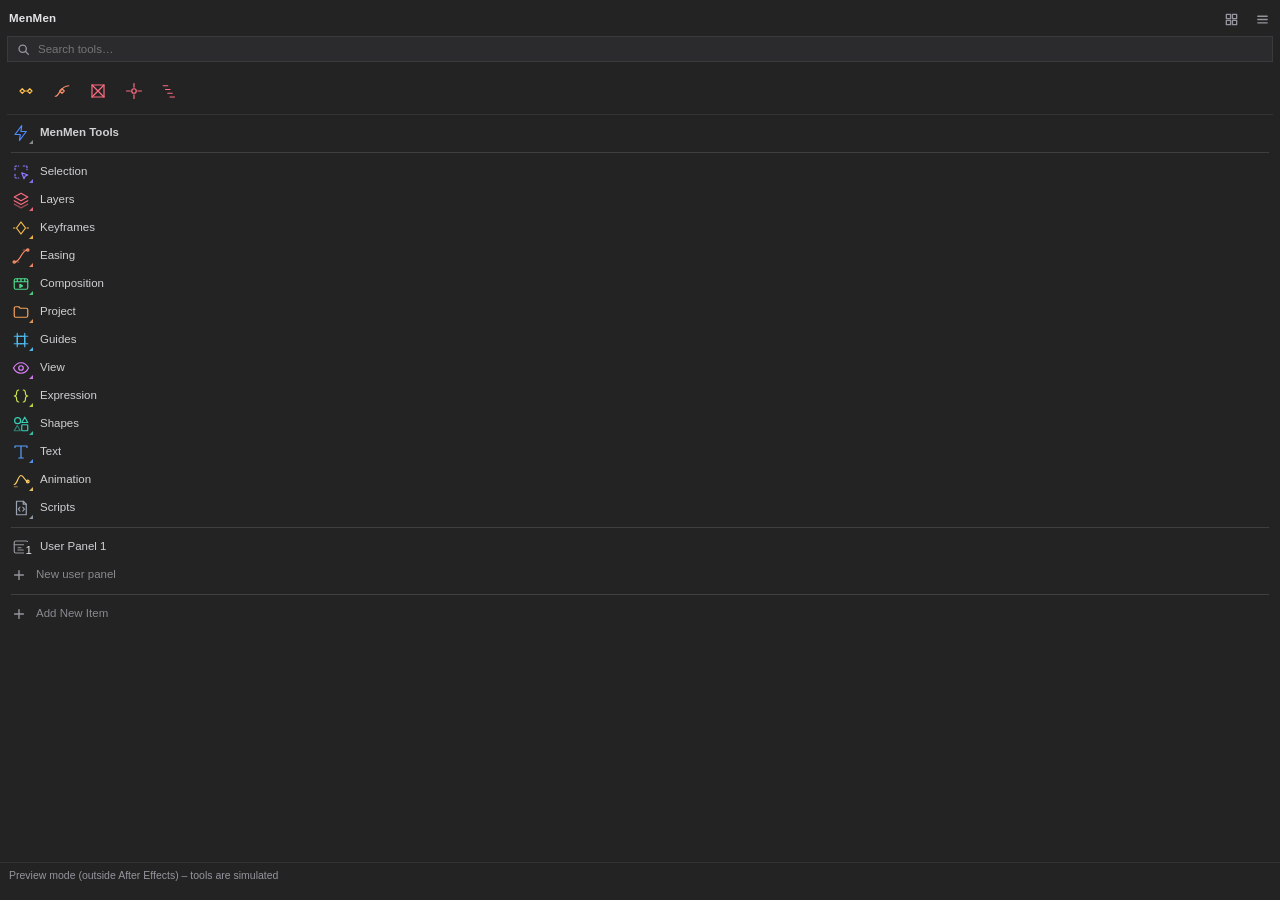
<file: client/index.html>
<!doctype html>
<html lang="en">
<head>
  <meta charset="utf-8">
  <meta name="viewport" content="width=device-width, initial-scale=1">
  <title>MenMen Workflow</title>
  <link rel="stylesheet" href="css/style.css">
</head>
<body>
  <div id="app"></div>
  <div class="toast" id="toast"></div>
  <div id="overlay"></div>

  <script src="js/bridge.js"></script>
  <script src="js/tools.js"></script>
  <script src="js/store.js"></script>
  <script src="js/widgets.js"></script>
  <script src="js/gif.js"></script>
  <script src="js/exportui.js"></script>
  <script src="js/depth.js"></script>
  <script src="js/update.js"></script>
  <script src="js/ui.js"></script>
  <script src="js/app.js"></script>
</body>
</html>
</file>
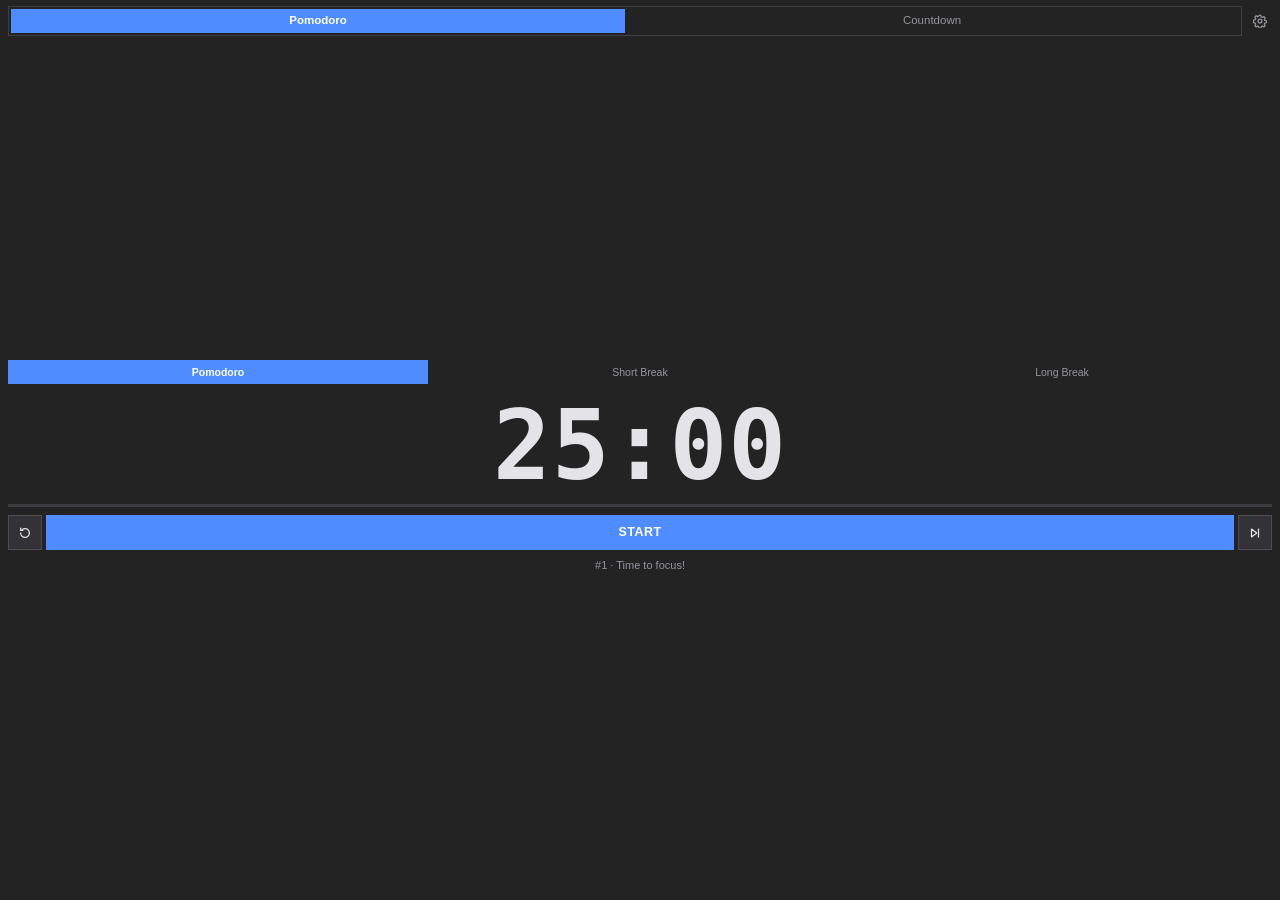
<file: client/timer.html>
<!DOCTYPE html>
<html lang="en">
<head>
  <meta charset="utf-8">
  <title>MenMen Timer</title>
  <link rel="stylesheet" href="css/style.css">
  <link rel="stylesheet" href="css/timer.css">
</head>
<body class="tm-body">
  <div id="timer" class="tm"></div>
  <script src="js/bridge.js"></script>
  <script src="js/timer.js"></script>
</body>
</html>
</file>
<file: client/css/style.css>
/* MenMen Workflow - main panel + sub panel UI */
:root {
  --bg: #232323;
  --surface: #2b2b2e;
  --surface-2: #333337;
  --surface-3: #3d3d42;
  --line: rgba(255, 255, 255, .07);
  --line-2: rgba(255, 255, 255, .13);
  --text: #e4e4e8;
  --muted: #95959e;
  --accent: #4f8cff;
  --accent-rgb: 79, 140, 255;
  --danger: #ff5d6c;
  --ok: #38c98f;
  --ico: 18px;
  --row: 28px;
  --tile: 34px;
  --fs: 11.5px;
  --shadow: 0 10px 30px rgba(0, 0, 0, .45), 0 0 0 1px rgba(255, 255, 255, .06);
  color-scheme: dark;
}
body.size-s { --ico: 15px; --row: 24px; --tile: 28px; --fs: 11px; }
body.size-l { --ico: 22px; --row: 34px; --tile: 42px; --fs: 12.5px; }
body.light {
  --surface: #d9d9dc; --surface-2: #cfcfd3; --surface-3: #c3c3c8;
  --line: rgba(0, 0, 0, .08); --line-2: rgba(0, 0, 0, .16);
  --text: #1d1d21; --muted: #5d5d66;
  --shadow: 0 10px 30px rgba(0, 0, 0, .25), 0 0 0 1px rgba(0, 0, 0, .1);
  color-scheme: light;
}

* { box-sizing: border-box; }
html, body { margin: 0; height: 100%; }
body {
  background: var(--bg); color: var(--text);
  font: var(--fs)/1.35 var(--font, -apple-system, BlinkMacSystemFont, "Segoe UI", Roboto, "Helvetica Neue", Arial, sans-serif);
  overflow: hidden; user-select: none; -webkit-font-smoothing: antialiased;
}
button { font: inherit; color: inherit; background: none; border: 0; cursor: pointer; padding: 0; text-align: left; }
svg { display: block; }
input, textarea, select { font: inherit; color: inherit; }
#app { height: 100vh; }
.spacer { flex: 1; }
.muted { color: var(--muted); }
.small { font-size: calc(var(--fs) - 1.5px); word-break: break-word; }

/* ---------- icon colors per theme ---------- */
.ico { width: var(--ico); height: var(--ico); }
.ico16 { width: 14px; height: 14px; fill: none; stroke: currentColor; stroke-width: 1.6; stroke-linecap: round; }
.mr-ico, .ri-ico, .tile-ico, .sh-ico, .chip-ico { color: var(--cat, var(--muted)); display: grid; place-items: center; flex: none; position: relative; }
body.theme-mono .mr-ico, body.theme-mono .ri-ico, body.theme-mono .tile-ico, body.theme-mono .sh-ico, body.theme-mono .chip-ico { color: var(--muted); }
body.theme-solid .mr-ico, body.theme-solid .ri-ico, body.theme-solid .tile-ico, body.theme-solid .sh-ico {
  background: var(--cat, #6b6b75); color: #fff; border-radius: 0; padding: 3px;
}
body.theme-solid .custom .ri-ico, body.theme-solid .custom .tile-ico { background: #6b6b75; }
/* small corner triangle hinting that a menu opens */
.m-row:not(.user):not(.ghost) .mr-ico::after {
  content: ""; position: absolute; right: -3px; bottom: -2px; width: 0; height: 0;
  border-left: 4px solid transparent; border-bottom: 4px solid var(--cat, var(--muted)); opacity: .9;
}
.mr-ico i { position: absolute; right: -4px; bottom: -4px; font: 700 8px/1 inherit; font-style: normal; color: var(--text); background: var(--bg); border-radius: 0; padding: 1px 2px; }

.icon-btn { width: 24px; height: 24px; border-radius: 0; display: grid; place-items: center; color: var(--muted); flex: none; }
.icon-btn svg { width: 15px; height: 15px; fill: none; stroke: currentColor; stroke-width: 1.4; stroke-linecap: round; stroke-linejoin: round; }
.icon-btn:hover { background: var(--surface-2); color: var(--text); }
.icon-btn.on { background: rgba(var(--accent-rgb), .2); color: var(--accent); }
.caret { width: 10px; height: 10px; fill: none; stroke: var(--muted); stroke-width: 1.5; flex: none; }

/* ---------- main panel ---------- */
.main { display: flex; flex-direction: column; height: 100%; position: relative; }
.m-head { display: flex; align-items: center; gap: 7px; padding: 7px 6px 5px 9px; flex: none; }
.brand { font-weight: 700; letter-spacing: .2px; flex: 1; }
.m-search {
  display: flex; align-items: center; gap: 6px; margin: 0 7px 6px; height: 26px; padding: 0 9px; border-radius: 0;
  background: var(--surface); border: 1px solid var(--line); flex: none; cursor: text;
}
.m-search:focus-within { border-color: var(--accent); box-shadow: 0 0 0 3px rgba(var(--accent-rgb), .18); }
.m-search svg { width: 13px; height: 13px; fill: none; stroke: var(--muted); stroke-width: 1.6; stroke-linecap: round; flex: none; }
.m-search input { flex: 1; min-width: 0; border: 0; outline: 0; background: transparent; height: 100%; user-select: text; }
.m-body { flex: 1; overflow-y: auto; overflow-x: hidden; padding: 0 5px 8px; }
.m-body::-webkit-scrollbar, .sh-body::-webkit-scrollbar, .p-body::-webkit-scrollbar { width: 7px; }
.m-body::-webkit-scrollbar-thumb, .sh-body::-webkit-scrollbar-thumb, .p-body::-webkit-scrollbar-thumb { background: var(--surface-3); border-radius: 0; }

.m-fav { display: flex; flex-wrap: wrap; gap: 2px; padding: 6px 2px 6px; margin: 0 2px 4px; border-bottom: 1px solid var(--line); }
.fav-empty { color: var(--muted); font-size: calc(var(--fs) - 1.5px); padding: 4px 3px; }
.m-list { display: flex; flex-direction: column; }
.m-row { display: flex; align-items: center; gap: 10px; height: var(--row); padding: 0 6px 0 7px; border-radius: 0; width: 100%; }
.m-row:hover { background: var(--surface-2); }
.mr-name { flex: 1; min-width: 0; white-space: nowrap; overflow: hidden; text-overflow: ellipsis; opacity: .9; }
.m-row:hover .mr-name { opacity: 1; }
.mr-count { color: var(--muted); font-size: calc(var(--fs) - 2px); opacity: 0; font-variant-numeric: tabular-nums; }
.m-row:hover .mr-count { opacity: .8; }
.m-row.ghost .mr-name, .m-row.ghost .mr-ico { color: var(--muted); }
.m-row.ghost:hover .mr-name, .m-row.ghost:hover .mr-ico { color: var(--accent); }
.sep { height: 1px; background: var(--line-2); margin: 5px 6px; }

.search-results { display: flex; flex-direction: column; padding-top: 2px; }
.ri-cat { color: var(--muted); font-size: calc(var(--fs) - 2px); white-space: nowrap; }
.row-item.sel { background: rgba(var(--accent-rgb), .18); }

/* horizontal (short & wide main panel) */
body.horizontal .main { flex-direction: row; align-items: center; }
body.horizontal .m-head .brand, body.horizontal .helptip, body.horizontal .m-search { display: none; }
body.horizontal .m-body { display: flex; align-items: center; overflow-x: auto; overflow-y: hidden; height: 100%; padding: 0 4px; }
body.horizontal .m-fav { flex-wrap: nowrap; border: 0; margin: 0; padding: 0 6px 0 0; }
body.horizontal .m-list { flex-direction: row; }
body.horizontal .m-row { width: auto; padding: 0 6px; }
body.horizontal .mr-name, body.horizontal .mr-count { display: none; }
body.horizontal .sep { width: 1px; height: 60%; margin: 0 4px; }

/* ---------- sheet (category menu) ---------- */
.sheet { position: absolute; inset: 0; background: var(--bg); display: flex; flex-direction: column; z-index: 5; animation: sheetIn .14s ease-out; }
@keyframes sheetIn { from { opacity: 0; transform: translateX(10px); } to { opacity: 1; transform: none; } }
.sh-head, .p-head {
  display: flex; align-items: center; gap: 3px; padding: 5px; flex: none;
  border-bottom: 1px solid var(--line);
}
.sh-ico .ico { width: 16px; height: 16px; }
.sh-title { font-weight: 700; margin-left: 4px; white-space: nowrap; overflow: hidden; text-overflow: ellipsis; }
.sh-body, .p-body { flex: 1; overflow-y: auto; padding: 4px 5px 8px; }
/* sub panels always keep the scrollbar gutter: a scrollbar popping in and out changed the width
   and the layout grid re-fit in a loop (panel shaking) */
.p-body { overflow-y: scroll; }
.p-body::-webkit-scrollbar-track { background: transparent; }

/* tool rows */
.row-list { display: flex; flex-direction: column; }
.row-item { display: flex; align-items: center; gap: 9px; min-height: var(--row); padding: 0 4px 0 7px; border-radius: 0; cursor: pointer; position: relative; }
.row-item:hover { background: var(--surface-2); }
.row-item:active { background: rgba(var(--cat-rgb, var(--accent-rgb)), .2); }
.row-item.is-hidden { opacity: .45; }
.ri-name { flex: 1; min-width: 0; white-space: nowrap; overflow: hidden; text-overflow: ellipsis; }
.ri-mods { font-size: 8px; font-weight: 700; letter-spacing: .5px; color: var(--muted); opacity: .75; }
.ri-more { color: var(--muted); font-weight: 700; }
.ri-type { font-size: calc(var(--fs) - 2.5px); text-transform: uppercase; letter-spacing: .5px; color: var(--muted); border: 1px solid var(--line-2); border-radius: 0; padding: 0 4px; }
.ri-act { width: 22px; height: 22px; opacity: 0; }
.ri-act svg { width: 13px; height: 13px; }
.row-item:hover .ri-act, .ri-act.on, .ri-act.hide { opacity: 1; }
.ri-act.star.on { color: #ffc04d; }
.ri-act.star.on svg { fill: #ffc04d; }
.ri-act.hide.on { color: var(--danger); }
.list-divider { height: 1px; background: var(--line-2); margin: 4px 6px; }
.row-item.add, .row-item.add .ri-ico { color: var(--muted); }
.row-item.add:hover, .row-item.add:hover .ri-ico { color: var(--accent); }

/* tiles (grid / favorites) */
.tile-grid { display: grid; grid-template-columns: repeat(auto-fill, minmax(calc(var(--tile) + 32px), 1fr)); gap: 3px; }
.tile {
  display: flex; flex-direction: column; align-items: center; justify-content: center; gap: 3px; padding: 7px 3px 5px;
  border-radius: 0; background: var(--surface); border: 1px solid var(--line); text-align: center; min-width: 0; position: relative;
}
.tile:hover { background: var(--surface-2); border-color: rgba(var(--cat-rgb, var(--accent-rgb)), .45); }
.tile:active { transform: scale(.96); }
.tile-lbl { font-size: calc(var(--fs) - 1.5px); line-height: 1.15; display: -webkit-box; -webkit-line-clamp: 2; -webkit-box-orient: vertical; overflow: hidden; word-break: break-word; opacity: .9; }
.tile.small { width: var(--tile); height: var(--tile); padding: 0; background: transparent; border-color: transparent; }
.tile.small:hover { background: var(--surface-2); }
.tile.small .tile-lbl { display: none; }
.tile.add { border-style: dashed; color: var(--muted); background: transparent; }
.tile.add:hover { color: var(--accent); border-color: var(--accent); }
.grid-divider { grid-column: 1 / -1; height: 1px; background: var(--line-2); margin: 3px 2px; }

/* sub panel edit mode */
.editable { cursor: grab; outline: 1px dashed var(--line-2); outline-offset: -1px; }
.dragging { opacity: .35; }
.drop { box-shadow: inset 0 2px 0 var(--accent); }
.del-x { position: absolute; right: 2px; top: 50%; transform: translateY(-50%); width: 18px; height: 18px; border-radius: 0; background: var(--danger); color: #fff !important; }
.tile .del-x { top: 2px; transform: none; }
.del-x svg { width: 9px; height: 9px; stroke-width: 2.2; }
.unhide { display: block; margin: 6px auto 0; padding: 4px 10px; border-radius: 0; background: var(--surface-2); color: var(--muted); font-size: calc(var(--fs) - 1px); }
.unhide:hover { color: var(--text); }

/* ---------- sub panels ---------- */
.sub { display: flex; flex-direction: column; height: 100%; }
.p-title { display: flex; align-items: center; gap: 7px; height: 24px; padding: 0 7px 0 5px; border-radius: 0; min-width: 0; font-weight: 700; }
.p-title:hover { background: var(--surface-2); }
.pt-name { white-space: nowrap; overflow: hidden; text-overflow: ellipsis; }
.sub-empty { padding: 14px 8px; display: flex; flex-direction: column; gap: 6px; }
.se-title { font-weight: 700; font-size: calc(var(--fs) + 1px); }
.se-list { display: flex; flex-wrap: wrap; gap: 5px; margin-top: 6px; }
.chip { display: inline-flex; align-items: center; gap: 6px; padding: 4px 9px 4px 6px; border-radius: 0; background: var(--surface); border: 1px solid var(--line); }
.chip:hover { border-color: rgba(var(--cat-rgb, var(--accent-rgb)), .6); background: var(--surface-2); }
.chip-ico .ico { width: 14px; height: 14px; }

/* ---------- helptip ---------- */
.helptip {
  flex: none; min-height: 24px; padding: 5px 9px; border-top: 1px solid var(--line);
  display: flex; flex-wrap: wrap; align-items: center; gap: 2px 8px; color: var(--muted);
  font-size: calc(var(--fs) - 1px); overflow: hidden; max-height: 64px;
}
/* fixed height (2 lines) so hovering tools never changes the panel's layout */
.helptip { height: 38px; min-height: 38px; max-height: 38px; align-content: flex-start; }
.helptip b { color: var(--text); font-weight: 600; }
.tip-mod { display: inline-flex; align-items: center; gap: 4px; }
.tip-err { color: var(--danger); }
kbd { font: 600 9px/1 inherit; padding: 2px 4px; border-radius: 0; background: var(--surface-3); color: var(--text); border-bottom: 1px solid rgba(0, 0, 0, .35); }
body.no-tips .helptip { display: none; }

/* ---------- toast ---------- */
.toast {
  position: fixed; left: 50%; bottom: 34px; max-width: min(420px, calc(100vw - 16px)); width: max-content;
  padding: 7px 11px; border-radius: 0; background: var(--surface-3); box-shadow: var(--shadow);
  opacity: 0; transform: translate(-50%, 6px); pointer-events: none; transition: opacity .18s, transform .18s;
  z-index: 60; word-break: break-word;
}
.toast.show { opacity: 1; transform: translate(-50%, 0); }
.toast.err { color: #ffb3ba; }
body.no-tips .toast { bottom: 10px; }

/* ---------- overlay / menu / dialog ---------- */
#overlay { position: fixed; inset: 0; display: none; z-index: 50; }
#overlay.show { display: block; background: rgba(0, 0, 0, .45); }
#overlay.show.clear { background: transparent; }
.menu { position: absolute; min-width: 170px; max-width: calc(100vw - 8px); max-height: calc(100vh - 8px); overflow: auto; background: var(--surface); border-radius: 0; box-shadow: var(--shadow); padding: 4px; }
.menu-item { display: flex; align-items: center; justify-content: space-between; gap: 12px; width: 100%; padding: 5px 8px; border-radius: 0; }
.menu-item:hover:not(:disabled) { background: var(--accent); color: #fff; }
.menu-item:hover .mi-hint { color: rgba(255, 255, 255, .8); }
.menu-item.danger { color: var(--danger); }
.menu-item.danger:hover { background: var(--danger); color: #fff; }
.menu-item:disabled { opacity: .4; cursor: default; }
.mi-hint { color: var(--muted); font-size: calc(var(--fs) - 1px); white-space: nowrap; max-width: 55%; overflow: hidden; text-overflow: ellipsis; }
.menu-sep { height: 1px; background: var(--line); margin: 4px 2px; }
.menu-header { padding: 6px 8px 3px; color: var(--muted); font-size: calc(var(--fs) - 2px); text-transform: uppercase; letter-spacing: .6px; font-weight: 700; }

.dialog {
  position: absolute; left: 50%; top: 50%; transform: translate(-50%, -50%);
  width: min(400px, calc(100vw - 14px)); max-height: calc(100vh - 14px); display: flex; flex-direction: column;
  background: var(--surface); border-radius: 0; box-shadow: var(--shadow);
}
.dlg-head { display: flex; align-items: center; justify-content: space-between; padding: 8px 6px 4px 12px; font-weight: 700; font-size: calc(var(--fs) + 1px); }
.dlg-body { padding: 4px 12px 10px; overflow: auto; flex: 1; }
.dlg-foot { display: flex; justify-content: flex-end; gap: 6px; padding: 8px 12px 10px; border-top: 1px solid var(--line); }
.dlg-tip { padding: 0 12px 10px; }
.btn { height: 26px; padding: 0 12px; border-radius: 0; background: var(--surface-2); border: 1px solid var(--line-2); font-weight: 600; white-space: nowrap; text-align: center; }
.btn:hover { background: var(--surface-3); }
.btn.primary { background: var(--accent); border-color: transparent; color: #fff; }
.btn.primary:hover { filter: brightness(1.1); }
.btn.danger { color: var(--danger); }

.form { display: flex; flex-direction: column; gap: 9px; }
.field { display: flex; flex-direction: column; gap: 4px; }
.field > span { color: var(--muted); font-size: calc(var(--fs) - 1px); }
.field.inline { flex-direction: row; align-items: center; gap: 8px; }
.field.inline > span { flex: 0 0 40%; color: var(--text); font-size: var(--fs); }
.field.check { cursor: pointer; }
.field.check input { margin-left: auto; accent-color: var(--accent); width: 14px; height: 14px; }
input[type=color] { width: 40px; height: 22px; border: 1px solid var(--line-2); border-radius: 0; background: none; padding: 1px; cursor: pointer; }
.input { width: 100%; height: 28px; padding: 0 8px; border-radius: 0; background: var(--bg); border: 1px solid var(--line-2); outline: none; user-select: text; }
.input:focus { border-color: var(--accent); box-shadow: 0 0 0 3px rgba(var(--accent-rgb), .2); }
textarea.input { height: auto; padding: 7px 8px; resize: vertical; }
.input.code { font-family: ui-monospace, SFMono-Regular, Menlo, Consolas, monospace; font-size: 11.5px; line-height: 1.45; tab-size: 2; }
select.input { padding: 0 6px; }
.row { display: flex; gap: 6px; align-items: center; }
.row.wrap { flex-wrap: wrap; }
.sec { margin-top: 4px; font-size: calc(var(--fs) - 2px); text-transform: uppercase; letter-spacing: .6px; font-weight: 700; color: var(--muted); }
.seg { display: flex; background: var(--bg); border: 1px solid var(--line-2); border-radius: 0; padding: 2px; flex: 1; }
.seg-btn { flex: 1; text-align: center; padding: 3px 4px; border-radius: 0; color: var(--muted); white-space: nowrap; }
.seg-btn.on { background: var(--surface-3); color: var(--text); }

.type-list, .pick-list { display: flex; flex-direction: column; gap: 1px; }
.pick-list { max-height: 40vh; overflow: auto; border: 1px solid var(--line); border-radius: 0; padding: 3px; }
.type-row, .pick-row { display: flex; align-items: center; gap: 10px; padding: 6px 8px; border-radius: 0; width: 100%; }
.pick-row { padding: 4px 6px; gap: 8px; }
.pick-row span:nth-child(2) { flex: 1; }
.type-row:hover, .pick-row:hover { background: var(--surface-2); }
.pick-row.on { background: rgba(var(--accent-rgb), .22); }
.type-row .ri-ico { width: 28px; height: 28px; border-radius: 0; background: rgba(0, 0, 0, .18); }
.lib-text { flex: 1; display: flex; flex-direction: column; min-width: 0; }
.lib-text small { color: var(--muted); }
.empty { padding: 16px; text-align: center; color: var(--muted); }

.about { text-align: center; padding: 4px 4px 0; }
.about h3 { margin: 4px 0 2px; font-size: 15px; }
.about p { margin: 6px 0; }

/* ---------- widgets (shown in dialogs) ---------- */
.widget-host { display: flex; flex-direction: column; }
.w { display: flex; gap: 6px; }
.w-row { align-items: stretch; min-height: 30px; }
.w-btn { flex: 1; min-width: 0; border-radius: 0; background: var(--surface-2); border: 1px solid var(--line-2); padding: 5px 4px; font-weight: 600; white-space: nowrap; overflow: hidden; text-align: center; }
.w-btn:hover { background: var(--surface-3); border-color: rgba(var(--cat-rgb, var(--accent-rgb)), .5); }
.w-btn:active { transform: scale(.97); }
.w-btn.w-accent { background: var(--surface-2); border-color: var(--line-2); color: var(--accent); }
.w-btn.w-primary { background: var(--accent); border-color: transparent; color: #fff; }
.w-btn.w-primary:hover { background: var(--accent); filter: brightness(1.1); }
.sg-grid { stroke: var(--line-2); stroke-width: 1; fill: none; }
.sg-avg { stroke: var(--line); stroke-width: 1; stroke-dasharray: 3 4; fill: none; }
.w-read { display: flex; justify-content: space-between; color: var(--muted); font-variant-numeric: tabular-nums; font-size: calc(var(--fs) - 1px); }
.w-read b { color: var(--text); font-weight: 600; }
.w-pre svg { width: 100%; height: 100%; overflow: hidden; }
.grid-l { stroke: var(--line-2); stroke-width: 1; fill: none; vector-effect: non-scaling-stroke; }
.curve { stroke: var(--accent); stroke-width: 1.6; fill: none; vector-effect: non-scaling-stroke; }
.w-btns { display: flex; gap: 4px; }
input[type=range] { -webkit-appearance: none; appearance: none; flex: 1; min-width: 0; height: 14px; background: transparent; }
input[type=range]::-webkit-slider-runnable-track { height: 3px; background: var(--surface-3); border-radius: 0; }
input[type=range]::-webkit-slider-thumb { -webkit-appearance: none; width: 8px; height: 12px; border-radius: 0; margin-top: -4.5px; background: var(--text); box-shadow: none; }
.w-seq { align-items: center; }
.w-num { width: 46px; height: 30px; border-radius: 0; background: var(--bg); border: 1px solid var(--line-2); text-align: center; outline: none; flex: none; }
.w-num:focus { border-color: var(--accent); }
.w-unit { color: var(--muted); margin-left: -3px; flex: none; }
.w-seg { display: flex; background: var(--bg); border-radius: 0; padding: 2px; border: 1px solid var(--line); height: 30px; flex: none; }
.w-segbtn { width: 26px; border-radius: 0; color: var(--muted); font-size: 13px; text-align: center; }
.w-segbtn.on { background: var(--surface-3); color: var(--text); }
.w-seq .w-btn { height: 30px; font-size: 13px; }
.w-anchor { display: grid; grid-template-columns: repeat(3, 1fr); gap: 4px; width: 132px; height: 132px; margin: 0 auto; }
.w-dot { border-radius: 0; background: var(--surface-2); position: relative; }
.w-dot::after { content: ""; position: absolute; inset: 0; margin: auto; width: 6px; height: 6px; border-radius: 0; background: var(--muted); }
.w-dot.center::after { width: 9px; height: 9px; background: var(--cat, var(--accent)); }
.w-dot:hover { background: rgba(var(--cat-rgb, var(--accent-rgb)), .3); }
.w-dot:hover::after { background: var(--text); }
.w-presets { flex-direction: column; gap: 3px; }
.w-pre-row { display: grid; grid-template-columns: 52px repeat(3, 1fr); gap: 4px; align-items: center; }
.w-pre-head span { text-align: center; color: var(--muted); font-size: calc(var(--fs) - 2px); text-transform: uppercase; letter-spacing: .5px; }
.w-pre-name { color: var(--muted); }
.w-pre { height: 30px; border-radius: 0; background: var(--bg); border: 1px solid var(--line); padding: 3px 6px; }
.w-pre:hover { border-color: rgba(var(--cat-rgb, var(--accent-rgb)), .6); background: var(--surface-2); }
.w-pre.on { border-color: var(--cat, var(--accent)); background: rgba(var(--cat-rgb, var(--accent-rgb)), .14); }

/* ---------- Layout view (compact grid with inline widgets) ---------- */
body { --qc: 46px; }
body.size-s { --qc: 38px; }
body.size-l { --qc: 56px; }
.q-grid { display: grid; grid-template-columns: repeat(auto-fill, var(--qc)); grid-auto-rows: var(--qc); grid-auto-flow: dense; gap: 3px; }
.q-cell { position: relative; background: var(--surface); border: 1px solid var(--line); overflow: hidden; min-width: 0; min-height: 0; }
.q-tile { display: flex; flex-direction: column; align-items: center; justify-content: center; gap: 2px; }
.q-tile:hover { background: var(--surface-2); border-color: rgba(var(--cat-rgb, var(--accent-rgb)), .5); }
.q-tile:active { background: rgba(var(--cat-rgb, var(--accent-rgb)), .2); }
.q-lbl { font-size: calc(var(--fs) - 2px); color: var(--muted); white-space: nowrap; overflow: hidden; text-overflow: ellipsis; max-width: 92%; }
.q-add { color: var(--muted); border-style: dashed; background: transparent; }
.q-add:hover { color: var(--accent); border-color: var(--accent); }
.q-divider { grid-column: 1 / -1; height: 1px; background: var(--line-2); align-self: center; }
.q-grid > .q-divider { grid-row: span 1; height: 1px; }
.q-widget { padding: 4px; display: flex; flex-direction: column; justify-content: center; }
.q-widget .w { flex: 1; min-height: 0; }
.q-expand { position: absolute; top: 0; right: 0; width: 16px; height: 16px; opacity: 0; }
.q-expand svg { width: 10px; height: 10px; }
.q-widget:hover .q-expand { opacity: 1; }
.q-resize { position: absolute; right: 0; bottom: 0; width: 10px; height: 10px; background: var(--accent); cursor: nwse-resize; }
.q-cell.editable .del-x { top: 2px; right: 2px; transform: none; width: 14px; height: 14px; }

/* compact widgets */
.wc-ico { height: 20px; padding: 0; display: grid; place-items: center; }
.wc-ico svg { width: 13px; height: 13px; fill: none; stroke: currentColor; stroke-width: 1.6; stroke-linecap: round; stroke-linejoin: round; }
.wc-seq { align-items: stretch; gap: 2px; }
.wc-seq .w-num { width: 34px; height: auto; flex: none; }
.wc-ord { flex: 0 0 22px; font-size: 13px; padding: 0; }
.wc-seq .w-btn { padding: 0; }
.wq-easings .w-row { gap: 2px; }
.wq-easings .w-btn { padding: 0 2px; font-size: calc(var(--fs) - 1.5px); }
.wq-moveAnchor .w-anchor { width: 100%; height: 100%; gap: 2px; }

/* size chips in context menus */
.menu-sizes { display: flex; flex-wrap: wrap; gap: 3px; padding: 2px 6px 4px; max-width: 220px; }
.size-chip { padding: 3px 6px; background: var(--surface-2); font-size: calc(var(--fs) - 1px); font-variant-numeric: tabular-nums; }
.size-chip:hover { background: var(--surface-3); }
.size-chip.on { background: var(--accent); color: #fff; }

/* ---------- responsive ---------- */
body.busy, body.busy * { cursor: progress !important; }
.tip-run { color: var(--accent); }

/* narrow (< 220px) */
body.w-sm .mr-count, body.w-sm .ri-mods, body.w-sm .ri-type, body.w-sm .ri-cat, body.w-sm .ri-more { display: none; }
body.w-sm .m-row { gap: 8px; padding: 0 4px; }
body.w-sm .sh-title { font-size: calc(var(--fs) - .5px); }
body.w-sm .p-head, body.w-sm .sh-head { gap: 1px; padding: 4px 3px; }
body.w-sm .p-title { padding: 0 3px; gap: 4px; }
body.w-sm .tile-grid { grid-template-columns: repeat(auto-fill, minmax(calc(var(--tile) + 18px), 1fr)); }

/* very narrow (< 130px): icon column */
body.w-xs .brand, body.w-xs .mr-name, body.w-xs .sh-title, body.w-xs .pt-name, body.w-xs .caret { display: none; }
body.w-xs .m-head { justify-content: center; padding: 6px 2px 4px; }
body.w-xs .m-row { justify-content: center; padding: 0; }
body.w-xs .m-body { padding: 0 3px 6px; }
body.w-xs .m-fav { justify-content: center; }
body.w-xs .m-search { margin: 0 auto 6px; width: 28px; padding: 0; justify-content: center; }
body.w-xs .m-search input { width: 0; flex: 0 0 0; padding: 0; }
body.w-xs .m-search:focus-within { position: absolute; left: 3px; right: 3px; top: 34px; width: auto; z-index: 7; padding: 0 8px; justify-content: flex-start; }
body.w-xs .m-search:focus-within input { flex: 1; width: auto; }
body.w-xs .search-results .ri-name { display: block; }
body.w-xs .row-item { padding: 0 2px 0 4px; gap: 6px; }
body.w-xs .ri-act { display: none; }

/* short (< 260px tall) or very narrow: hide the help bar */
body.h-sm .helptip, body.w-xs .helptip { display: none; }
body.h-sm .toast, body.w-xs .toast { bottom: 8px; }

/* layout view in a single column */
.q-narrow .q-widget { padding: 2px; }

/* dialogs on small panels */
@media (max-width: 320px) {
  .dialog { width: calc(100vw - 8px); max-height: calc(100vh - 8px); }
  .dlg-head { padding: 6px 4px 2px 8px; }
  .dlg-body { padding: 4px 8px 8px; }
  .dlg-foot { padding: 6px 8px 8px; flex-wrap: wrap; }
  .field.inline:not(.check) { flex-wrap: wrap; }
  .field.inline:not(.check) > span { flex: 1 1 100%; }
  .w-btns { flex-wrap: wrap; }
  .w-btns .w-btn { flex: 1 1 30%; }
  .w-pre-row { grid-template-columns: 40px repeat(3, 1fr); }
}
@media (max-height: 360px) {
  .dialog { max-height: calc(100vh - 8px); }
}

/* ---------- Graph Editor ---------- */
.ge { flex-direction: column; gap: 6px; min-width: 0; }
.ge-bar { display: flex; align-items: center; gap: 4px; }
.ge-tabs { flex: 0 0 auto; }
.ge-tabs .seg-btn { padding: 3px 10px; }
.ge-tool { flex: none; padding: 4px 10px; }
.ge-tool.on { background: var(--accent); border-color: transparent; color: #fff; }
.ge-graph { height: min(210px, 46vh); min-height: 100px; background: var(--bg); border: 1px solid var(--line); cursor: crosshair; overflow: hidden; }
.ge-graph svg { display: block; }
.ge-unit { fill: rgba(127, 127, 127, .04); stroke: var(--line-2); stroke-dasharray: 3 4; }
.ge-curve { stroke: var(--accent); stroke-width: 2.5; fill: none; stroke-linecap: round; stroke-linejoin: round; }
.ge-handle { stroke: var(--muted); stroke-width: 1; fill: none; }
.ge-knob { fill: var(--text); }
.ge-knob.on { fill: var(--accent); }
.ge-key { fill: var(--muted); }
.ge-info { display: flex; align-items: center; gap: 8px; flex-wrap: wrap; }
.ge-read { flex: 1 1 auto; justify-content: flex-start; gap: 12px; }
.ge-bz { flex: 0 1 150px; width: 150px; height: 24px; font-family: ui-monospace, SFMono-Regular, Menlo, Consolas, monospace; font-size: 11px; padding: 0 6px; }
.wq-easyKeyframes .ge-presets { display: none; }  /* MenMen Tools: no preset curve row */
.ge-presets { display: flex; gap: 3px; overflow-x: auto; padding-bottom: 2px; }
.ge-presets::-webkit-scrollbar { height: 5px; }
.ge-presets::-webkit-scrollbar-thumb { background: var(--surface-3); }
.ge-pre { flex: 0 0 46px; height: 30px; background: var(--bg); border: 1px solid var(--line); padding: 3px; }
.ge-pre:hover { border-color: var(--accent); }
.ge-pre.user { border-color: var(--line-2); }
.ge-pre svg { width: 100%; height: 100%; overflow: hidden; }
.ge-save { color: var(--muted); font-size: 16px; text-align: center; }
.ge-save:hover { color: var(--accent); }
.ge-btns .w-btn { padding: 5px 2px; }
/* full editor inside a Quick Panel cell */
.q-full { padding: 5px; justify-content: flex-start; }
.q-full .ge { gap: 5px; height: 100%; }
.q-full .ge-graph { flex: 1 1 auto; height: auto; min-height: 60px; }
.q-full .ge-btns .w-btn { padding: 4px 1px; font-size: calc(var(--fs) - 1px); }
.q-full .q-expand { display: none; }
.ge-graph { position: relative; outline: none; touch-action: none; }
.ge-graph:focus-visible { border-color: rgba(var(--accent-rgb), .6); }
.ge-svg, .ge-svg svg { width: 100%; height: 100%; }
.ge-gridl { stroke: var(--line); stroke-width: 1; fill: none; }
.ge-ghost { stroke: var(--muted); stroke-width: 1.2; stroke-dasharray: 3 3; fill: none; opacity: .7; }
.ge-knob.hov { fill: var(--accent); }
.ge-knob.sel:not(.on):not(.hov) { fill: var(--text); stroke: var(--accent); stroke-width: 1.5; }
.ge-tip { position: absolute; display: none; pointer-events: none; white-space: pre; padding: 2px 5px; font-size: 10px; font-variant-numeric: tabular-nums; background: var(--surface-3); color: var(--text); }
.ge-tip.show { display: block; }
.ge-bar { flex-wrap: wrap; row-gap: 3px; }
body.w-sm .ge-tool, .q-full .ge-tool { padding: 4px 6px; }
body.w-sm .ge-tabs .seg-btn, .q-full .ge-tabs .seg-btn { padding: 3px 7px; }
body.w-sm .ge-bz { flex: 1 1 100%; width: auto; }
@media (max-width: 320px) {
  .ge-bz { flex: 1 1 100%; width: auto; }
}

/* align widget */
.w-align { display: grid; grid-template-columns: repeat(3, 1fr); grid-auto-rows: 1fr; gap: 2px; min-height: 84px; }
.q-widget .w-align { min-height: 0; height: 100%; }
.w-align .wc-ico { height: auto; min-height: 20px; }
.wa-to { font-size: calc(var(--fs) - 2px); padding: 0; }

/* main panel: icons only (toggle in the header / menu) */
body.icons-only .m-head { flex-direction: column; gap: 2px; }
body.icons-only .m-fav { flex-direction: column; align-items: center; }
body.icons-only .m-row { justify-content: center; padding: 0; }
.m-view.on { color: var(--accent); }

/* ---------- Quick Access (10 most used tools) ---------- */
.qa-head { display: flex; align-items: center; gap: 5px; height: 16px; color: var(--muted); font-size: calc(var(--fs) - 2px); text-transform: uppercase; letter-spacing: .5px; }
.qa-ico .ico { width: 12px; height: 12px; color: var(--accent); }
.qa-title { white-space: nowrap; overflow: hidden; text-overflow: ellipsis; }
.q-qa { padding: 4px; display: flex; flex-direction: column; justify-content: flex-start; background: transparent; }
.q-qa .qa-in { display: flex; flex-direction: column; gap: 3px; }
.qa-grid { display: grid; gap: 3px; }
.qa-tile { background: var(--surface); border: 1px solid var(--line); display: grid; place-items: center; min-width: 0; }
.qa-tile:hover { background: var(--surface-2); border-color: rgba(var(--cat-rgb, var(--accent-rgb)), .5); }
.qa-tile:active { background: rgba(var(--cat-rgb, var(--accent-rgb)), .2); }
.qa-tile .tile-ico { display: grid; place-items: center; }
.qa-slot { border: 1px dashed var(--line); }
.qa-empty { color: var(--muted); font-size: calc(var(--fs) - 2px); line-height: 1.3; }
.qa-block { margin-bottom: 4px; padding-bottom: 4px; border-bottom: 1px solid var(--line); }
.qa-block .qa-head { padding: 2px 4px; }
.qa-block .qa-empty { padding: 2px 4px 4px; }
.qa-block.grid { grid-column: 1 / -1; }
.qa-block.grid .qa-in { display: grid; grid-template-columns: repeat(auto-fill, minmax(calc(var(--tile) + 32px), 1fr)); gap: 3px; }
.qa-block.grid .qa-head, .qa-block.grid .qa-empty { grid-column: 1 / -1; }

/* ---------- MenMen Tools: slim one-line rows ---------- */
.q-slim { padding: 0; background: transparent; border: 0; display: flex; }
.q-slim > .w { flex: 1; }
.q-slim .q-expand { display: none; }
.w-row { display: flex; align-items: stretch; gap: 3px; min-width: 0; height: 100%; }
.w-row .w-btn { height: auto; padding: 0 6px; display: flex; align-items: center; justify-content: center; gap: 4px; min-width: 0; font-size: calc(var(--fs) - 1px); white-space: nowrap; }
.w-row svg { width: 13px; height: 13px; flex: none; fill: none; stroke: currentColor; stroke-width: 1.5; stroke-linecap: round; stroke-linejoin: round; }
.w-row.icons .w-btn > span { display: none; }
.wr-lbl { display: flex; align-items: center; padding: 0 4px 0 2px; color: var(--muted); font-size: calc(var(--fs) - 2px); text-transform: uppercase; letter-spacing: .4px; flex: none; }
.w-row.icons .wr-lbl { display: none; }
.wr-btn { flex: 1 1 0; }
.w-add .wa-solid svg { color: #4f8cff; }
.w-add .wa-adjustment svg { color: #f5a524; }
.w-add .wa-null svg { color: #e5484d; }
.w-add .wa-camera svg { color: #a78bfa; }
.w-add .wa-light svg { color: #f7d154; }
.w-add .wa-text svg { color: #8ec5ff; }
.w-add .wa-shape svg { color: #3dd68c; }
.wr-to { flex: none; padding: 0 7px; color: var(--accent); }
.wr-to .wr-to-k { color: var(--muted); }
.wr-to.on { background: rgba(var(--accent-rgb), .16); }
.w-row.icons .wr-to .wr-to-k { display: none; }
.w-row.icons .wr-to > span { display: inline; }
/* disk cache meter */
.w-disk .wd-meter { flex: 1; display: flex; align-items: center; gap: 6px; padding: 0 8px; min-width: 0; background: var(--surface); border: 1px solid var(--line); }
.w-disk .wd-meter:hover { border-color: var(--line-2); }
.wd-dot { width: 7px; height: 7px; background: #3dd68c; flex: none; }
.w-disk.warn .wd-dot { background: #f5a524; }
.w-disk.full .wd-dot { background: #e5484d; }
.w-disk.busy .wd-dot { opacity: .35; }
.wd-lbl { color: var(--muted); font-size: calc(var(--fs) - 1.5px); white-space: nowrap; }
.wd-val { font-variant-numeric: tabular-nums; font-weight: 600; font-size: calc(var(--fs) - 1px); white-space: nowrap; }
.wd-track { flex: 1; height: 4px; background: var(--surface-3); min-width: 16px; position: relative; overflow: hidden; }
.wd-track i { position: absolute; left: 0; top: 0; bottom: 0; width: 0; background: #3dd68c; }
.w-disk.warn .wd-track i { background: #f5a524; }
.w-disk.full .wd-track i { background: #e5484d; }
.w-disk.icons .wd-lbl, .w-disk.icons .wd-track { display: none; }
.wd-purge { flex: none; color: #f5a524; }
/* main panel: MenMen Tools entry */
.m-tools .mr-ico { color: var(--accent); }
.m-tools .mr-name { font-weight: 600; }
.w-add.mid .wr-lbl, .w-add.mid .wr-btn:not(.wr-main) > span { display: none; }
.w-add.mid .wr-btn:not(.wr-main) { flex: 0 0 26px; padding: 0; }
.w-add.mid .wr-btn.wr-main { flex: 1 1 auto; }
/* split text row */
.wr-by { flex: 0 0 auto; display: flex; align-items: center; padding: 0 8px; min-width: 70px; background: var(--surface); border: 1px solid var(--line); color: var(--accent); font-weight: 600; font-size: calc(var(--fs) - 1px); white-space: nowrap; }
.wr-seg { flex: 1; display: flex; gap: 2px; min-width: 0; }
.wr-opt { flex: 1 1 0; }
.wr-opt.on { background: rgba(var(--accent-rgb), .18); border-color: rgba(var(--accent-rgb), .6); color: var(--accent); }
.wr-go { flex: none; padding: 0 9px; }
.w-split.narrow .wr-by { min-width: 0; padding: 0 5px; }
.w-split.narrow .wr-by .wr-to-k, .w-split.narrow .wr-go > span { display: none; }
.wr-by .wr-to-k { color: var(--muted); margin-right: 4px; font-weight: 400; }

/* ---------- AE native look (Settings > Appearance): no colors, follows the AE theme ----------
   Category tints are inline custom properties, so they are overridden with !important. */
body.native, body.native * { --cat: var(--icon-c) !important; --cat-rgb: var(--icon-rgb) !important; }
body.native { --icon-c: #a7a7a7; --icon-rgb: 167, 167, 167; }
body.native.light { --icon-c: #4b4b4b; --icon-rgb: 75, 75, 75; }
/* icons: one neutral gray, never a filled background */
body.native .mr-ico, body.native .ri-ico, body.native .tile-ico, body.native .sh-ico, body.native .chip-ico,
body.native .qa-ico .ico, body.native .w-row svg, body.native .wc-ico, body.native .w-add svg { color: var(--icon-c) !important; }
body.native .mr-ico, body.native .ri-ico, body.native .tile-ico, body.native .sh-ico { background: none !important; }
body.native .mr-ico::after, body.native .ri-ico::after, body.native .tile-ico::after { display: none; }
body.native .m-tools .mr-ico, body.native .m-tools .mr-name { color: var(--text); }
/* buttons: AE-style gray, selection = lighter gray (no tinted fills) */
body.native .w-btn.w-primary, body.native .w-btn.w-primary:hover { background: var(--surface-3); border-color: var(--line-2); color: var(--text); filter: none; }
body.native .w-btn:hover, body.native .tile:hover, body.native .q-tile:hover, body.native .qa-tile:hover, body.native .chip:hover { border-color: var(--line-2); }
body.native .row-item:active, body.native .q-tile:active, body.native .qa-tile:active { background: var(--surface-3); }
body.native .row-item.sel { background: var(--surface-3); }
body.native .icon-btn.on, body.native .ge-tool.on, body.native .wr-opt.on, body.native .wr-to.on, body.native .size-chip.on {
  background: var(--surface-3); border-color: var(--line-2); color: var(--text);
}
body.native .wr-to, body.native .wr-by, body.native .wd-purge, body.native .m-view.on { color: var(--text); }
body.native .w-dot.center::after { background: var(--text); }
body.native .w-dot:hover { background: var(--surface-3); }
body.native .wd-dot, body.native .wd-track i { background: var(--icon-c) !important; }
body.native .w-disk.full .wd-dot, body.native .w-disk.full .wd-track i { background: var(--danger) !important; }
body.native .ge-tip { background: var(--surface-3); }
body.native .m-search:focus-within { box-shadow: none; }
body.native .w-btn.w-accent, body.native .ge-save:hover, body.native .tile.add:hover, body.native .q-add:hover, body.native .row-item.add:hover, body.native .m-row.ghost:hover .mr-name, body.native .m-row.ghost:hover .mr-ico { color: var(--text); border-color: var(--line-2); }
/* icon column: nothing but the icon takes space, so every icon sits on the panel's center line */
body.w-xs .mr-count { display: none; }
body.w-xs .m-row { gap: 0; }
body.w-xs .m-list, body.w-xs .m-fav { align-items: center; }
body.w-xs .m-fav { padding-left: 0; padding-right: 0; margin-left: 0; margin-right: 0; }
body.w-xs .m-body { padding-left: 0; padding-right: 0; scrollbar-width: none; }
body.w-xs .m-body::-webkit-scrollbar { width: 0; }
body.w-xs .sep { margin-left: 4px; margin-right: 4px; }
body.icons-only .m-head { align-items: center; padding-left: 0; padding-right: 0; }
.ge-status { position: absolute; right: 4px; top: 4px; padding: 1px 6px; font-size: 10px; pointer-events: none; opacity: 0; transition: opacity .15s; background: var(--surface-3); color: var(--muted); }
.ge-status.show { opacity: 1; }
.ge-status.ok { color: var(--ok); }
.ge-status.warn { color: #f5a524; }
body.native .ge-status.ok { color: var(--text); }

/* ---------- Export GIF dialog ---------- */
.gx { flex-direction: column; gap: 8px; min-width: 0; }
.gx-presets .seg-btn { padding: 4px 6px; }
.gx-grid { display: grid; grid-template-columns: 1fr 1fr; gap: 6px 10px; }
.gx-f { display: flex; flex-direction: column; gap: 3px; min-width: 0; }
.gx-f > span { color: var(--muted); font-size: calc(var(--fs) - 1.5px); }
.gx-f .input { height: 24px; padding: 0 6px; min-width: 0; }
.gx-f input[type=checkbox] { align-self: flex-start; margin: 4px 0 0; }
.gx-est { min-height: 15px; }
.gx-bar { height: 4px; background: var(--surface-3); position: relative; overflow: hidden; }
.gx-bar i { position: absolute; left: 0; top: 0; bottom: 0; width: 0; background: var(--accent); transition: width .15s; }
.gx-status { min-height: 15px; color: var(--muted); }
.gx-go { padding: 7px; }
.gx-result { display: flex; flex-direction: column; gap: 4px; }
.gx-ok { color: var(--ok); font-weight: 600; }
.gx-path { word-break: break-all; }
.gx-dl { color: var(--accent); }
body.native .gx-ok { color: var(--text); }
body.native .gx-bar i { background: var(--icon-c); }
.dm .seg { display: flex; }
.dm .seg-btn { flex: 1 1 0; padding: 4px 4px; min-width: 0; }
.dm .seg-btn:disabled { opacity: .35; cursor: default; }
.dm-layer { word-break: break-all; }
.dm-check { display: flex; align-items: center; gap: 6px; color: var(--muted); }
.dm-check input { margin: 0; }
.dm.busy .seg-btn, .dm.busy .dm-check { pointer-events: none; opacity: .6; }
.dm-preview { width: 100%; display: block; }
@media (max-width: 260px) { .gx-grid { grid-template-columns: 1fr; } }
/* Graph Editor: number fields for the two keys */
.ge-nums { flex: 1 1 100%; display: grid; grid-template-columns: auto 1fr auto 1fr auto auto 1fr auto 1fr auto; gap: 3px 2px; align-items: center; }
.ge-num { display: contents; }
.ge-num b { font-weight: 600; color: var(--muted); font-size: calc(var(--fs) - 1px); padding-right: 2px; }
.ge-num .input { height: 22px; padding: 0 4px; min-width: 0; width: 100%; font-variant-numeric: tabular-nums; }
.ge-unit-l { color: var(--muted); font-size: calc(var(--fs) - 1.5px); padding-right: 4px; }
.ge-num .input::-webkit-inner-spin-button, .ge-num .input::-webkit-outer-spin-button { -webkit-appearance: none; margin: 0; }
.ge-num .input { text-align: right; padding: 0 3px; }
.ge-num .input:disabled { opacity: .45; }

/* ---------- Graph Editor: drag-the-shape + detail strip ---------- */
.ge-graph { cursor: move; }
.ge-strip { display: grid; grid-template-columns: 1fr 1fr; gap: 6px; align-items: stretch; }
.ge-sb { display: flex; align-items: stretch; height: 24px; background: var(--bg); border: 1px solid var(--line-2); min-width: 0; }
.ge-sb-val { flex: 1; min-width: 0; width: 100%; border: 0; outline: 0; background: transparent; color: var(--text); text-align: center;
  font: 600 calc(var(--fs) + .5px)/1 ui-monospace, SFMono-Regular, Menlo, Consolas, monospace; cursor: ew-resize; padding: 0 4px; }
.ge-sb-val:focus { cursor: text; background: var(--surface); }
.ge-sb-arr { flex: none; width: 20px; display: grid; place-items: center; color: var(--muted); border-left: 1px solid var(--line-2); }
.ge-sb-in .ge-sb-arr { border-left: 0; border-right: 1px solid var(--line-2); }
.ge-sb-arr svg { width: 7px; height: 10px; fill: none; stroke: currentColor; stroke-width: 1.6; stroke-linecap: round; stroke-linejoin: round; }
.ge-sb-arr:hover { color: var(--text); background: var(--surface-2); }
.q-full .ge > .ge-bz { flex: none; width: 100%; height: 24px; }
body.ge-dragging, body.ge-dragging * { cursor: move !important; user-select: none; }

/* ---------- MenMen Tools: Contact row ---------- */
.contact-bar { display: flex; align-items: center; justify-content: space-between; gap: 6px; height: 26px; padding: 0 2px 0 8px; margin-bottom: 3px; background: var(--surface); border: 1px solid var(--line); }
.cb-lbl { color: var(--muted); font-size: calc(var(--fs) - 1px); text-transform: uppercase; letter-spacing: .6px; white-space: nowrap; overflow: hidden; text-overflow: ellipsis; }
.cb-links { display: flex; gap: 1px; flex: none; }
.cb-link { width: 24px; height: 22px; display: grid; place-items: center; color: var(--muted); }
.cb-link svg { width: 15px; height: 15px; fill: currentColor; stroke: currentColor; stroke-width: 0; }
.cb-link svg rect, .cb-link svg circle[fill="none"] { stroke-width: 1.5; }
.cb-link:hover { color: var(--text); background: var(--surface-2); }
.contact-bar .cb-links { margin-left: auto; }
.cb-ver { flex: none; height: 20px; display: flex; align-items: center; padding: 0 6px; margin-left: 4px; background: var(--surface); border: 1px solid var(--line-2);
  color: var(--muted); font-size: calc(var(--fs) - 1.5px); font-variant-numeric: tabular-nums; white-space: nowrap; }
.cb-update { position: relative; flex: none; height: 20px; display: flex; align-items: center; gap: 4px; padding: 0 7px; margin-left: 4px;
  background: var(--surface-2); border: 1px solid var(--line-2); color: var(--accent); font-weight: 600; font-size: calc(var(--fs) - 1px); white-space: nowrap; }
.cb-update:hover { background: var(--surface-3); border-color: rgba(var(--accent-rgb), .5); }
.cb-update:active { transform: scale(.97); }
.cb-update svg { width: 12px; height: 12px; flex: none; fill: none; stroke: currentColor; stroke-width: 1.6; stroke-linecap: round; stroke-linejoin: round; }
.cb-dot { display: none; position: absolute; top: -4px; right: -4px; width: 8px; height: 8px; border-radius: 50%; background: #e5484d; box-shadow: 0 0 0 2px var(--surface); }
.cb-update.has-update .cb-dot { display: block; }
body.native .cb-update { color: var(--text); }
.up-box { display: flex; flex-direction: column; gap: 8px; min-width: 0; }
.up-head b { color: var(--text); }
.up-notes { margin: 0; padding-left: 16px; display: flex; flex-direction: column; gap: 2px; max-height: 160px; overflow-y: auto; }
.up-status { word-break: break-word; }
.up-status.up-err { color: var(--danger); }
.up-btns { display: flex; gap: 6px; justify-content: flex-end; }

/* ---------- Copy / Paste easing: "N keys copied" + icon buttons ---------- */
.w-ease-cp { align-items: center; gap: 4px; }
.ecp-lbl { flex: 1; min-width: 0; color: var(--muted); font-size: calc(var(--fs) - 1.5px); line-height: 1.2; overflow: hidden; display: -webkit-box; -webkit-line-clamp: 2; -webkit-box-orient: vertical; word-break: break-word; }
.w-ease-cp.has .ecp-lbl { color: var(--text); }
.ecp-btn { flex: none; width: 30px; height: 30px; display: grid; place-items: center; color: var(--muted); background: var(--surface-2); border: 1px solid var(--line-2); }
.ecp-btn:hover { color: var(--text); background: var(--surface-3); }
.ecp-btn:active { transform: scale(.96); }
.ecp-btn svg { width: 17px; height: 17px; fill: none; stroke: currentColor; stroke-width: 1.4; stroke-linejoin: round; stroke-linecap: round; }
.ecp-copy svg path { stroke-dasharray: 2.2 1.8; }
.ecp-paste .ecp-fill { fill: currentColor; stroke: none; }
.ecp-paste .ecp-check { stroke: var(--surface-2); stroke-width: 1.7; }
.ecp-paste:hover .ecp-check { stroke: var(--surface-3); }
.wq-easings .w-ease-cp { height: 100%; padding: 0 1px 0 4px; gap: 3px; }
.wq-easings .ecp-btn { width: 26px; height: 26px; }
.wq-easings .ecp-btn svg { width: 15px; height: 15px; }
.ecp-lbl { word-break: normal; overflow-wrap: anywhere; }
.wq-easings .ecp-lbl { font-size: calc(var(--fs) - 2.5px); -webkit-line-clamp: 3; line-height: 1.15; }

/* ---------- Stagger (Offset Layers): [Num] [Step] + 4 icon buttons ---------- */
.w-stagger { display: flex; flex-direction: column; gap: 3px; min-width: 0; }
.stg-fields { display: grid; grid-template-columns: 1fr 1fr; gap: 3px; }
.stg-f { display: flex; align-items: center; gap: 3px; height: 20px; padding: 0 5px; background: var(--bg); border: 1px solid var(--line-2); min-width: 0; cursor: ew-resize; }
.stg-f > span { color: var(--muted); font-size: calc(var(--fs) - 1.5px); flex: none; }
.stg-in { flex: 1; min-width: 0; width: 100%; border: 0; outline: 0; background: transparent; color: var(--text); font: 600 calc(var(--fs) - .5px)/1 ui-monospace, SFMono-Regular, Menlo, Consolas, monospace; cursor: ew-resize; padding: 0; }
.stg-in:focus { cursor: text; }
.stg-btns { display: grid; grid-template-columns: repeat(4, 1fr); gap: 3px; }
.stg-btn { height: 20px; display: grid; place-items: center; color: var(--muted); background: var(--surface-2); border: 1px solid var(--line-2); }
.stg-btn:hover { color: var(--text); background: var(--surface-3); }
.stg-btn:active { transform: scale(.96); }
.stg-btn svg { width: 15px; height: 15px; fill: none; stroke: currentColor; stroke-width: 1.6; stroke-linecap: round; }
.wq-sequencer .w-stagger { height: 100%; justify-content: center; }
.widget-dialog .stg-f, .widget-dialog .stg-btn { height: 26px; }
.wq-sequencer .q-expand, .wq-easings .q-expand { display: none; }  /* same UI as the dialog; the corner button covered Step / Paste */

/* ---------- Stronger contrast between active and inactive buttons ---------- */
/* colour look: selected tabs / options use the accent */
.seg-btn.on, .w-segbtn.on { background: var(--accent); color: #fff; font-weight: 600; }
.wr-opt.on, .wr-to.on { background: var(--accent); border-color: var(--accent); color: #fff; }
.wr-to.on .wr-to-k { color: rgba(255, 255, 255, .75); }
.icon-btn.on { background: rgba(var(--accent-rgb), .32); color: #fff; }
/* AE native look: no colour, so active = clearly lighter fill + bright text + light edge; inactive text dimmer */
body.native { --act-bg: rgba(255, 255, 255, .26); --act-edge: rgba(255, 255, 255, .5); --act-text: #fff; --idle-text: #8a8a8a; }
body.native.light { --act-bg: rgba(0, 0, 0, .2); --act-edge: rgba(0, 0, 0, .45); --act-text: #000; --idle-text: #6a6a6a; }
body.native .seg-btn, body.native .w-segbtn, body.native .ge-tool, body.native .wr-opt, body.native .wr-to, body.native .tm-phase { color: var(--idle-text); }
body.native .seg-btn.on, body.native .w-segbtn.on, body.native .ge-tool.on, body.native .wr-opt.on, body.native .wr-to.on,
body.native .icon-btn.on, body.native .size-chip.on, body.native .tm-phase.on, body.native .m-view.on {
  background: var(--act-bg); border-color: var(--act-edge); color: var(--act-text); font-weight: 600;
}
body.native .seg-btn.on { box-shadow: inset 0 0 0 1px var(--act-edge); }
body.native .wr-to.on .wr-to-k { color: var(--act-text); opacity: .7; }
body.native .ge-tool.ge-act { color: var(--text); }
/* one-line rows (Add / Align / Distribute / Split) in MenMen Tools: a bit of air between them, and the
   To: / Distribute: cells the same width so the rows line up */
.q-slim + .q-slim { align-self: end; height: calc(100% - 3px); }
.w-alrow > .wr-to, .w-distrow > .wr-dist-lbl { flex: 0 0 74px; min-width: 74px; justify-content: center; }
.w-split > .wr-by { justify-content: center; color: var(--muted); font-weight: 400; background: transparent; border-color: transparent; padding: 0 6px 0 2px; min-width: 0; }
.w-distrow > .wr-dist-lbl { padding: 0; }
</file>
<file: client/css/timer.css>
/* MenMen Timer panel (Pomodoro + Countdown). Uses the tokens of style.css. */
.tm-body { overflow: auto; }
.tm { display: flex; flex-direction: column; min-height: 100%; padding: 6px 8px 8px; gap: 6px; }
.tm-head { display: flex; align-items: center; gap: 6px; }
.tm-tabs { flex: 1; }
.tm-tabs .seg-btn { padding: 4px 6px; }
.tm-main { flex: 1; display: flex; flex-direction: column; align-items: stretch; justify-content: center; gap: 8px; min-height: 0; }

.tm-phases { display: flex; gap: 2px; }
.tm-phase { flex: 1; padding: 4px 2px; text-align: center; color: var(--muted); font-size: calc(var(--fs) - 1px); white-space: nowrap; overflow: hidden; text-overflow: ellipsis; border: 1px solid transparent; }
.tm-phase:hover { color: var(--text); }
.tm-phase.on { color: var(--text); background: var(--surface-2); border-color: var(--line-2); }

.tm-time { text-align: center; font: 600 clamp(28px, 19vw, 96px)/1 ui-monospace, SFMono-Regular, Menlo, Consolas, monospace; letter-spacing: 1px; font-variant-numeric: tabular-nums; padding: 6px 0 2px; }
.tm-edit { display: flex; align-items: center; justify-content: center; gap: 4px; padding: 6px 0 2px; }
.tm-in { width: 38%; max-width: 110px; height: auto; text-align: center; font: 600 clamp(22px, 13vw, 64px)/1.1 ui-monospace, SFMono-Regular, Menlo, Consolas, monospace; padding: 2px 4px; }
.tm-in::-webkit-inner-spin-button, .tm-in::-webkit-outer-spin-button { -webkit-appearance: none; margin: 0; }
.tm-colon { font: 600 clamp(22px, 13vw, 64px)/1 ui-monospace, monospace; color: var(--muted); }
.tm-chips { display: flex; flex-wrap: wrap; gap: 3px; justify-content: center; }
.tm-chip { padding: 3px 7px; background: var(--surface-2); border: 1px solid var(--line-2); color: var(--muted); font-size: calc(var(--fs) - 1px); }
.tm-chip:hover { color: var(--text); background: var(--surface-3); }

.tm-bar { height: 3px; background: var(--surface-3); position: relative; overflow: hidden; }
.tm-bar i { position: absolute; left: 0; top: 0; bottom: 0; width: 0; background: var(--accent); transition: width .25s linear; }
.tm[data-phase="short"] .tm-bar i, .tm[data-phase="long"] .tm-bar i { background: var(--ok); }
.tm-ctl { display: flex; gap: 4px; }
.tm-go { flex: 1; padding: 8px; font-size: calc(var(--fs) + 1px); letter-spacing: .5px; text-transform: uppercase; }
.tm-ico { flex: 0 0 34px; display: grid; place-items: center; padding: 0; }
.tm-ico svg, .tm-gear svg { width: 14px; height: 14px; fill: none; stroke: currentColor; stroke-width: 1.4; stroke-linecap: round; stroke-linejoin: round; }
.tm-info { text-align: center; color: var(--muted); font-size: calc(var(--fs) - .5px); min-height: 15px; }
.tm-flash .tm-time { animation: tmFlash .4s steps(2) 6; }
@keyframes tmFlash { 50% { color: var(--accent); } }
body.native .tm-bar i { background: var(--icon-c, var(--muted)) !important; }

/* small panel: just the clock and the controls */
body.tm-small .tm { padding: 4px; gap: 4px; }
body.tm-small .tm-phases, body.tm-small .tm-chips, body.tm-small .tm-info { display: none; }
body.tm-small .tm-go { padding: 5px; }

/* settings dialog (SETTING / TIMER) */
.tm-ov { position: fixed; inset: 0; background: rgba(0, 0, 0, .45); display: flex; align-items: flex-start; justify-content: center; padding: 8px; z-index: 50; overflow: auto; }
.tm-dlg { width: min(360px, 100%); background: var(--surface); box-shadow: var(--shadow); }
.tm-dlg-head { display: flex; align-items: center; justify-content: center; position: relative; padding: 10px 8px; border-bottom: 1px solid var(--line-2); color: var(--muted); font-weight: 700; letter-spacing: 1px; }
.tm-dlg-head .icon-btn { position: absolute; right: 6px; top: 50%; transform: translateY(-50%); }
.tm-dlg-head .icon-btn svg { width: 14px; height: 14px; fill: none; stroke: currentColor; stroke-width: 1.6; }
.tm-dlg-body { padding: 12px 14px 14px; display: flex; flex-direction: column; gap: 12px; }
.tm-sec { display: flex; align-items: center; gap: 6px; color: var(--muted); font-weight: 700; letter-spacing: 1px; font-size: calc(var(--fs) - .5px); }
.tm-sec svg { width: 14px; height: 14px; fill: none; stroke: currentColor; stroke-width: 1.4; stroke-linecap: round; }
.tm-label { font-weight: 700; margin-bottom: -4px; }
.tm-grid3 { display: grid; grid-template-columns: repeat(3, 1fr); gap: 10px; }
.tm-nf { display: flex; flex-direction: column; gap: 4px; min-width: 0; }
.tm-nf > span { color: var(--muted); font-size: calc(var(--fs) - .5px); white-space: nowrap; overflow: hidden; text-overflow: ellipsis; }
.tm-nf .input, .tm-num-s { height: 28px; padding: 0 8px; min-width: 0; }
.tm-row { display: flex; align-items: center; justify-content: space-between; gap: 10px; font-weight: 700; }
.tm-num-s { width: 64px; }
/* square switch */
.tm-switch { -webkit-appearance: none; appearance: none; width: 40px; height: 20px; background: var(--surface-3); position: relative; cursor: pointer; flex: none; margin: 0; border: 1px solid var(--line-2); }
.tm-switch::after { content: ""; position: absolute; top: 2px; left: 2px; width: 14px; height: 14px; background: var(--muted); transition: left .12s; }
.tm-switch:checked { background: var(--accent); border-color: transparent; }
.tm-switch:checked::after { left: 22px; background: #fff; }
body.native .tm-switch:checked { background: var(--text); }
body.native .tm-switch:checked::after { background: var(--bg); }
.tm-link { align-self: flex-start; color: var(--muted); font-size: calc(var(--fs) - 1px); text-decoration: underline; }
.tm-link:hover { color: var(--text); }
@media (max-width: 250px) { .tm-grid3 { grid-template-columns: 1fr; } }
.tm-phase.on { background: var(--accent); border-color: var(--accent); color: #fff; font-weight: 600; }
body.native .tm-phase.on { background: var(--act-bg); border-color: var(--act-edge); color: var(--act-text); }
</file>
